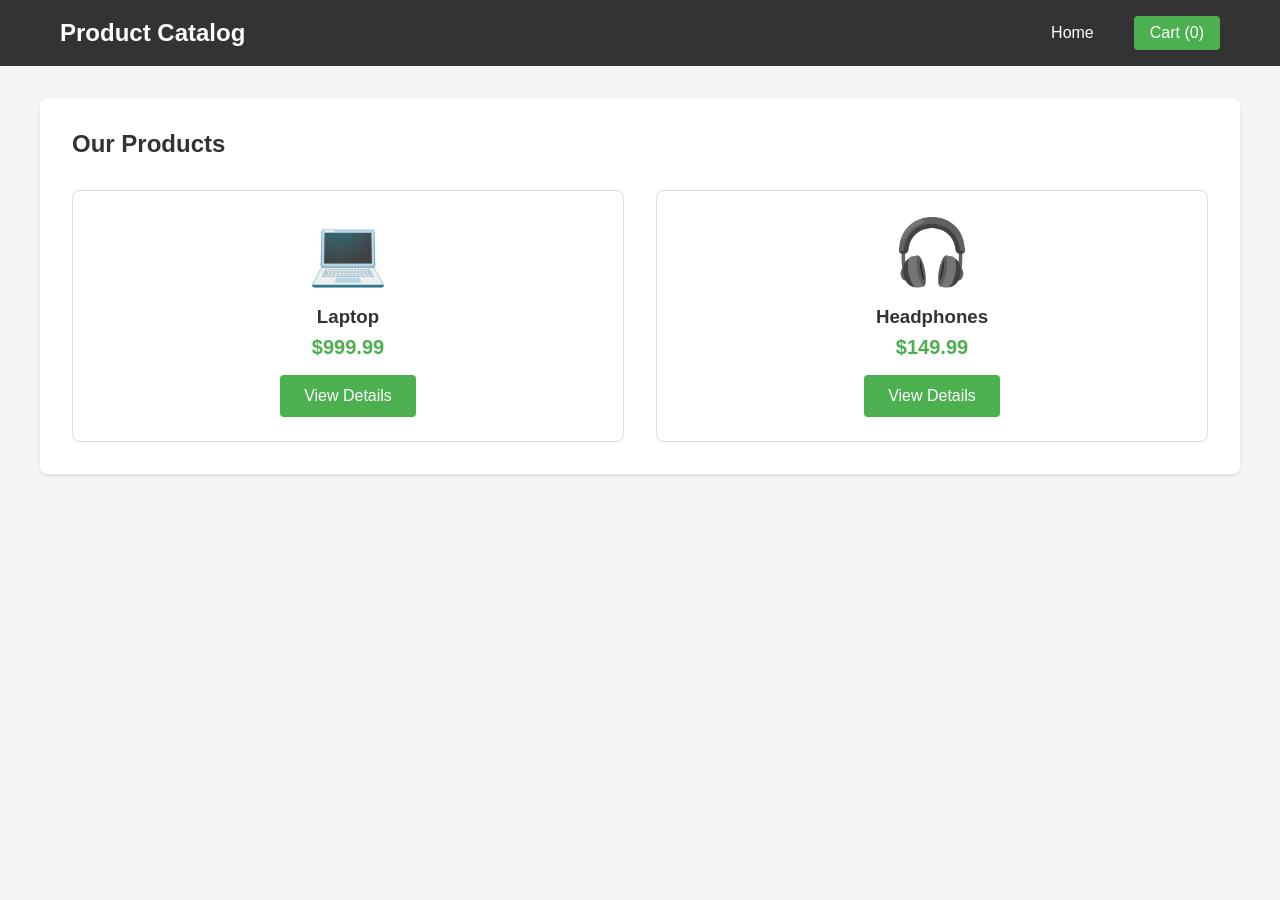
<file: websites/product-catalog/index.html>
<!DOCTYPE html>
<html lang="en">
<head>
    <meta charset="UTF-8">
    <meta name="viewport" content="width=device-width, initial-scale=1.0">
    <title>Product Catalog</title>
    <link rel="stylesheet" href="styles.css">
</head>
<body>
    <header class="header">
        <div class="container">
            <h1>Product Catalog</h1>
            <nav>
                <a href="index.html">Home</a>
                <a href="cart.html" class="cart-link">
                    Cart (<span id="cartCount">0</span>)
                </a>
            </nav>
        </div>
    </header>

    <main class="container main-content">
        <h2>Our Products</h2>
        <div class="product-grid">
            <div class="product-card" data-product-id="1">
                <div class="product-image">💻</div>
                <h3>Laptop</h3>
                <p class="price">$999.99</p>
                <a href="product.html?id=1" class="btn btn-primary">View Details</a>
            </div>
            
            <div class="product-card" data-product-id="2">
                <div class="product-image">🎧</div>
                <h3>Headphones</h3>
                <p class="price">$149.99</p>
                <a href="product.html?id=2" class="btn btn-primary">View Details</a>
            </div>
        </div>
    </main>

    <script src="app.js"></script>
    <script>
        // Update cart count on page load
        updateCartCount();
    </script>
</body>
</html>
</file>
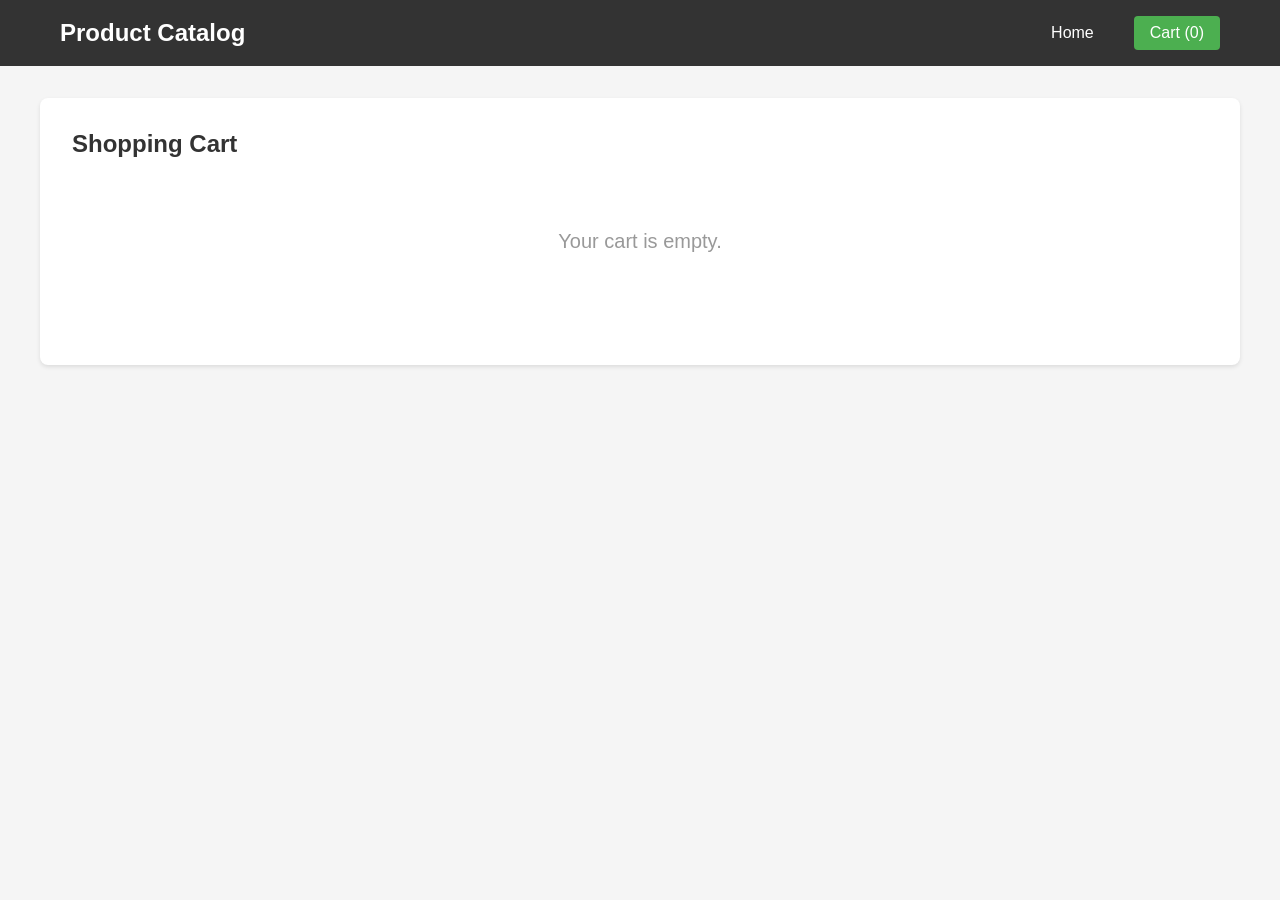
<file: websites/product-catalog/cart.html>
<!DOCTYPE html>
<html lang="en">
<head>
    <meta charset="UTF-8">
    <meta name="viewport" content="width=device-width, initial-scale=1.0">
    <title>Shopping Cart</title>
    <link rel="stylesheet" href="styles.css">
</head>
<body>
    <header class="header">
        <div class="container">
            <h1>Product Catalog</h1>
            <nav>
                <a href="index.html">Home</a>
                <a href="cart.html" class="cart-link">
                    Cart (<span id="cartCount">0</span>)
                </a>
            </nav>
        </div>
    </header>

    <main class="container main-content">
        <h2>Shopping Cart</h2>
        
        <div id="cartItems" class="cart-items">
            <p id="emptyCart" class="empty-cart">Your cart is empty.</p>
        </div>
        
        <div id="cartSummary" class="cart-summary" style="display: none;">
            <div class="summary-row">
                <strong>Total:</strong>
                <strong id="cartTotal">$0.00</strong>
            </div>
            <button class="btn btn-primary btn-large" onclick="checkout()">Checkout</button>
        </div>
    </main>

    <script src="app.js"></script>
    <script>
        renderCart();
        updateCartCount();
    </script>
</body>
</html>
</file>
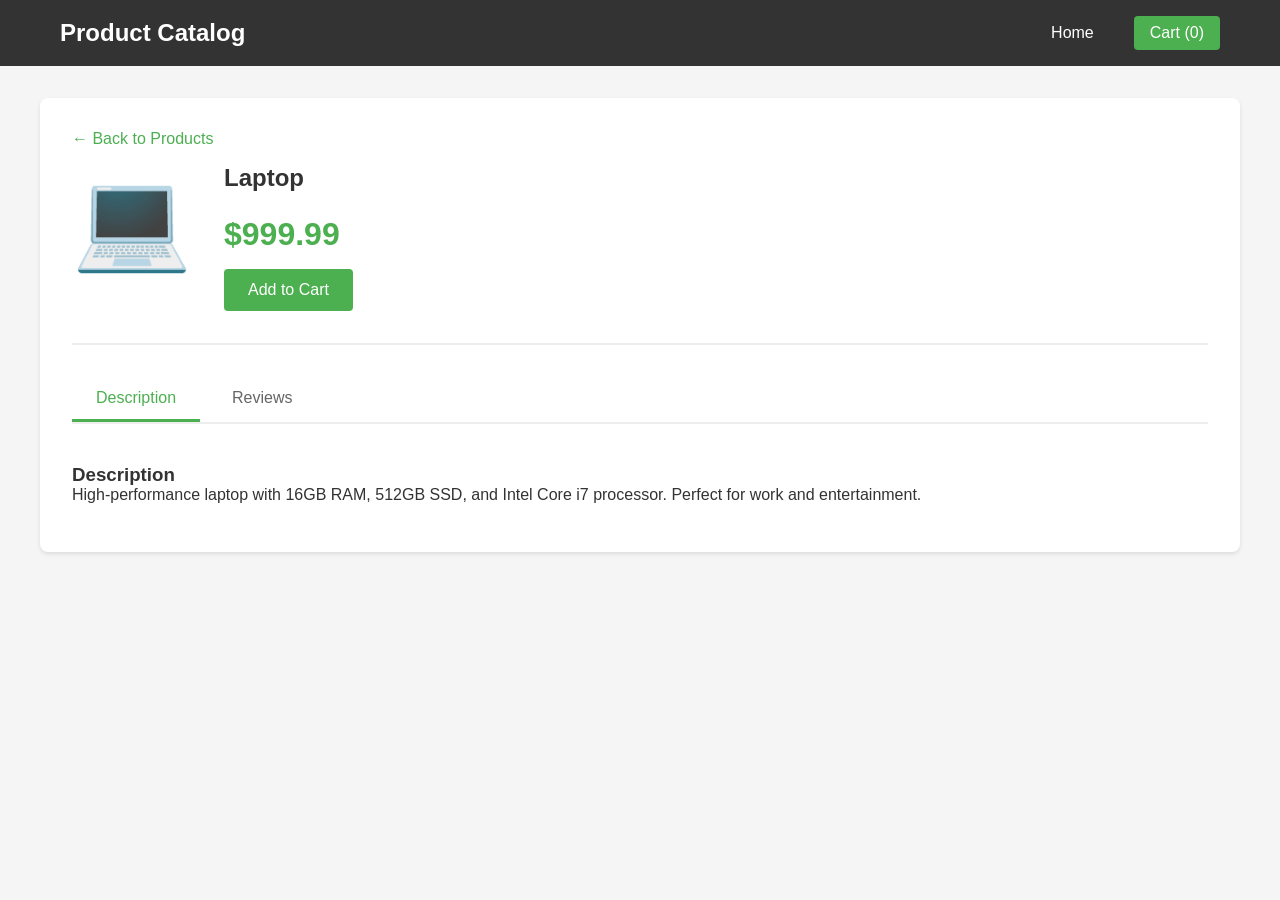
<file: websites/product-catalog/product.html>
<!DOCTYPE html>
<html lang="en">
<head>
    <meta charset="UTF-8">
    <meta name="viewport" content="width=device-width, initial-scale=1.0">
    <title>Product Details</title>
    <link rel="stylesheet" href="styles.css">
</head>
<body>
    <header class="header">
        <div class="container">
            <h1>Product Catalog</h1>
            <nav>
                <a href="index.html">Home</a>
                <a href="cart.html" class="cart-link">
                    Cart (<span id="cartCount">0</span>)
                </a>
            </nav>
        </div>
    </header>

    <main class="container main-content">
        <a href="index.html" class="back-link">← Back to Products</a>
        
        <div id="productDetails">
            <!-- Product 1: Laptop -->
            <div id="product-1" class="product-detail" style="display: none;">
                <div class="product-header">
                    <div class="product-image-large">💻</div>
                    <div class="product-info">
                        <h2>Laptop</h2>
                        <p class="price-large">$999.99</p>
                        <button class="btn btn-primary" onclick="openAddToCartModal(1, 'Laptop', 999.99)">Add to Cart</button>
                    </div>
                </div>
                
                <div class="tabs">
                    <button class="tab-btn active" onclick="switchTab('desc-1', 'spec-1')">Description</button>
                    <button class="tab-btn" onclick="switchTab('spec-1', 'desc-1')">Reviews</button>
                </div>
                
                <div id="desc-1" class="tab-content active">
                    <h3>Description</h3>
                    <p>High-performance laptop with 16GB RAM, 512GB SSD, and Intel Core i7 processor. Perfect for work and entertainment.</p>
                </div>
                
                <div id="spec-1" class="tab-content">
                    <h3>Reviews</h3>
                    <div class="review">
                        <strong>John D.</strong> - "Great laptop! Fast and reliable."
                    </div>
                    <div class="review">
                        <strong>Sarah M.</strong> - "Love the performance and battery life."
                    </div>
                </div>
            </div>

            <!-- Product 2: Headphones -->
            <div id="product-2" class="product-detail" style="display: none;">
                <div class="product-header">
                    <div class="product-image-large">🎧</div>
                    <div class="product-info">
                        <h2>Headphones</h2>
                        <p class="price-large">$149.99</p>
                        <button class="btn btn-primary" onclick="openAddToCartModal(2, 'Headphones', 149.99)">Add to Cart</button>
                    </div>
                </div>
                
                <div class="tabs">
                    <button class="tab-btn active" onclick="switchTab('desc-2', 'spec-2')">Description</button>
                    <button class="tab-btn" onclick="switchTab('spec-2', 'desc-2')">Reviews</button>
                </div>
                
                <div id="desc-2" class="tab-content active">
                    <h3>Description</h3>
                    <p>Premium wireless headphones with noise cancellation, 30-hour battery life, and superior sound quality.</p>
                </div>
                
                <div id="spec-2" class="tab-content">
                    <h3>Reviews</h3>
                    <div class="review">
                        <strong>Mike T.</strong> - "Amazing sound quality!"
                    </div>
                    <div class="review">
                        <strong>Lisa K.</strong> - "Very comfortable for long listening sessions."
                    </div>
                </div>
            </div>
        </div>
    </main>

    <!-- Add to Cart Modal -->
    <div id="addToCartModal" class="modal">
        <div class="modal-content">
            <span class="close" onclick="closeAddToCartModal()">&times;</span>
            <h3>Add to Cart</h3>
            <p id="modalProductName"></p>
            <label for="quantity">Quantity:</label>
            <input type="number" id="quantity" min="1" value="1" class="quantity-input">
            <div class="modal-actions">
                <button class="btn btn-secondary" onclick="closeAddToCartModal()">Cancel</button>
                <button class="btn btn-primary" onclick="confirmAddToCart()">Add to Cart</button>
            </div>
        </div>
    </div>

    <script src="app.js"></script>
    <script>
        // Load product based on URL parameter
        const urlParams = new URLSearchParams(window.location.search);
        const productId = urlParams.get('id') || '1';
        document.getElementById(`product-${productId}`).style.display = 'block';
        updateCartCount();
    </script>
</body>
</html>
</file>
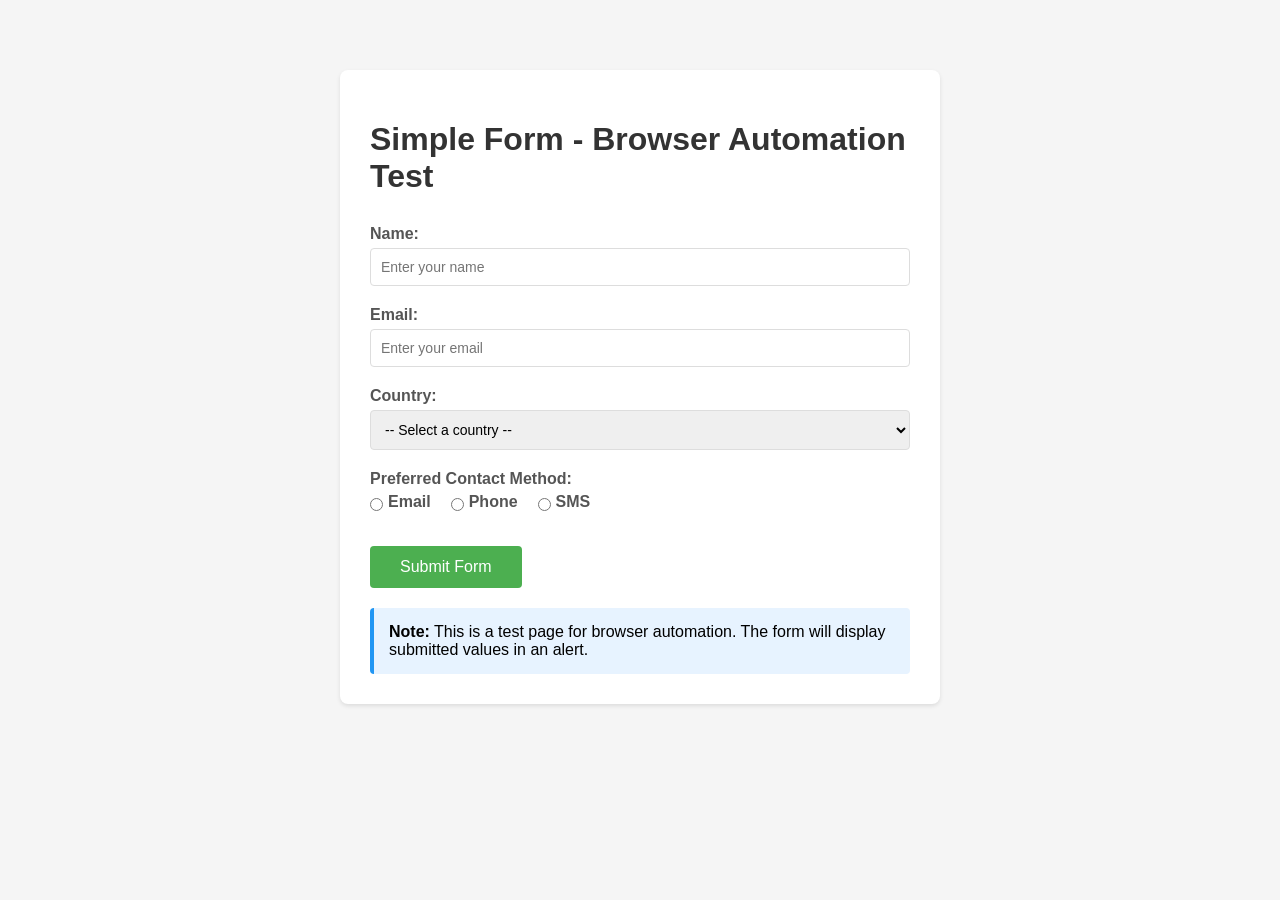
<file: websites/simple-form/test_page.html>
<!DOCTYPE html>
<html lang="en">
<head>
    <meta charset="UTF-8">
    <meta name="viewport" content="width=device-width, initial-scale=1.0">
    <title>Simple Form - Browser Automation Test</title>
    <link rel="stylesheet" href="styles.css">
</head>
<body>
    <div class="container">
        <h1>Simple Form - Browser Automation Test</h1>
        
        <form id="testForm" action="#" method="post">
            <div class="form-group">
                <label for="nameInput">Name:</label>
                <input type="text" id="nameInput" name="name" placeholder="Enter your name" required>
            </div>
            
            <div class="form-group">
                <label for="emailInput">Email:</label>
                <input type="text" id="emailInput" name="email" placeholder="Enter your email" required>
            </div>
            
            <div class="form-group">
                <label for="countrySelect">Country:</label>
                <select id="countrySelect" name="country" required>
                    <option value="">-- Select a country --</option>
                    <option value="usa">United States</option>
                    <option value="uk">United Kingdom</option>
                    <option value="canada">Canada</option>
                    <option value="australia">Australia</option>
                    <option value="germany">Germany</option>
                </select>
            </div>
            
            <div class="form-group">
                <label>Preferred Contact Method:</label>
                <div class="radio-group">
                    <div class="radio-option">
                        <input type="radio" id="contactEmail" name="contactMethod" value="email" required>
                        <label for="contactEmail">Email</label>
                    </div>
                    <div class="radio-option">
                        <input type="radio" id="contactPhone" name="contactMethod" value="phone" required>
                        <label for="contactPhone">Phone</label>
                    </div>
                    <div class="radio-option">
                        <input type="radio" id="contactSms" name="contactMethod" value="sms" required>
                        <label for="contactSms">SMS</label>
                    </div>
                </div>
            </div>
            
            <button type="submit" id="submitButton">Submit Form</button>
        </form>
        
        <div class="info">
            <strong>Note:</strong> This is a test page for browser automation. The form will display submitted values in an alert.
        </div>
    </div>
    
    <script>
        document.getElementById('testForm').addEventListener('submit', function(e) {
            e.preventDefault();
            const formData = new FormData(this);
            const data = Object.fromEntries(formData);
            alert('Form submitted!\n\n' + JSON.stringify(data, null, 2));
        });
    </script>
</body>
</html>
</file>
<file: websites/product-catalog/styles.css>
/* Reset and base styles */
* {
    margin: 0;
    padding: 0;
    box-sizing: border-box;
}

body {
    font-family: Arial, sans-serif;
    background-color: #f5f5f5;
    color: #333;
}

.container {
    max-width: 1200px;
    margin: 0 auto;
    padding: 0 20px;
}

/* Header */
.header {
    background-color: #333;
    color: white;
    padding: 1rem 0;
    margin-bottom: 2rem;
}

.header .container {
    display: flex;
    justify-content: space-between;
    align-items: center;
}

.header h1 {
    font-size: 1.5rem;
}

.header nav {
    display: flex;
    gap: 1.5rem;
}

.header nav a {
    color: white;
    text-decoration: none;
    padding: 0.5rem 1rem;
    border-radius: 4px;
    transition: background-color 0.3s;
}

.header nav a:hover {
    background-color: #555;
}

.cart-link {
    background-color: #4CAF50;
}

.cart-link:hover {
    background-color: #45a049;
}

/* Main content */
.main-content {
    background-color: white;
    padding: 2rem;
    border-radius: 8px;
    box-shadow: 0 2px 4px rgba(0,0,0,0.1);
}

h2 {
    margin-bottom: 1.5rem;
    color: #333;
}

.back-link {
    display: inline-block;
    margin-bottom: 1rem;
    color: #4CAF50;
    text-decoration: none;
}

.back-link:hover {
    text-decoration: underline;
}

/* Product grid */
.product-grid {
    display: grid;
    grid-template-columns: repeat(auto-fit, minmax(250px, 1fr));
    gap: 2rem;
    margin-top: 2rem;
}

.product-card {
    border: 1px solid #ddd;
    border-radius: 8px;
    padding: 1.5rem;
    text-align: center;
    transition: transform 0.3s, box-shadow 0.3s;
}

.product-card:hover {
    transform: translateY(-5px);
    box-shadow: 0 4px 8px rgba(0,0,0,0.2);
}

.product-image {
    font-size: 4rem;
    margin-bottom: 1rem;
}

.product-image-large {
    font-size: 6rem;
    margin-right: 2rem;
}

.product-card h3 {
    margin-bottom: 0.5rem;
    color: #333;
}

.price {
    font-size: 1.25rem;
    font-weight: bold;
    color: #4CAF50;
    margin-bottom: 1rem;
}

.price-large {
    font-size: 2rem;
    font-weight: bold;
    color: #4CAF50;
    margin: 1rem 0;
}

/* Buttons */
.btn {
    padding: 0.75rem 1.5rem;
    border: none;
    border-radius: 4px;
    cursor: pointer;
    font-size: 1rem;
    text-decoration: none;
    display: inline-block;
    transition: background-color 0.3s;
}

.btn-primary {
    background-color: #4CAF50;
    color: white;
}

.btn-primary:hover {
    background-color: #45a049;
}

.btn-secondary {
    background-color: #ccc;
    color: #333;
}

.btn-secondary:hover {
    background-color: #bbb;
}

.btn-large {
    width: 100%;
    padding: 1rem;
    font-size: 1.25rem;
    margin-top: 1rem;
}

/* Product detail page */
.product-header {
    display: flex;
    margin-bottom: 2rem;
    padding-bottom: 2rem;
    border-bottom: 2px solid #eee;
}

.product-info {
    flex: 1;
}

/* Tabs */
.tabs {
    display: flex;
    gap: 0.5rem;
    margin-bottom: 1.5rem;
    border-bottom: 2px solid #eee;
}

.tab-btn {
    padding: 0.75rem 1.5rem;
    background: none;
    border: none;
    cursor: pointer;
    font-size: 1rem;
    color: #666;
    border-bottom: 3px solid transparent;
    transition: color 0.3s, border-color 0.3s;
}

.tab-btn:hover {
    color: #333;
}

.tab-btn.active {
    color: #4CAF50;
    border-bottom-color: #4CAF50;
}

.tab-content {
    display: none;
    padding: 1rem 0;
}

.tab-content.active {
    display: block;
}

.review {
    padding: 1rem;
    margin-bottom: 1rem;
    background-color: #f9f9f9;
    border-left: 3px solid #4CAF50;
}

/* Modal */
.modal {
    display: none;
    position: fixed;
    z-index: 1000;
    left: 0;
    top: 0;
    width: 100%;
    height: 100%;
    background-color: rgba(0,0,0,0.5);
}

.modal.show {
    display: flex;
    align-items: center;
    justify-content: center;
}

.modal-content {
    background-color: white;
    padding: 2rem;
    border-radius: 8px;
    max-width: 400px;
    width: 90%;
    position: relative;
}

.close {
    position: absolute;
    right: 1rem;
    top: 1rem;
    font-size: 2rem;
    cursor: pointer;
    color: #999;
}

.close:hover {
    color: #333;
}

.modal-content h3 {
    margin-bottom: 1rem;
}

.quantity-input {
    width: 100%;
    padding: 0.75rem;
    margin: 1rem 0;
    border: 1px solid #ddd;
    border-radius: 4px;
    font-size: 1rem;
}

.modal-actions {
    display: flex;
    gap: 1rem;
    margin-top: 1.5rem;
}

.modal-actions .btn {
    flex: 1;
}

/* Cart page */
.cart-items {
    margin-bottom: 2rem;
}

.cart-item {
    display: flex;
    justify-content: space-between;
    align-items: center;
    padding: 1.5rem;
    border-bottom: 1px solid #eee;
}

.cart-item-info {
    flex: 1;
}

.cart-item-info h3 {
    margin-bottom: 0.5rem;
}

.cart-item-controls {
    display: flex;
    align-items: center;
    gap: 1rem;
}

.quantity-control {
    display: flex;
    align-items: center;
    gap: 0.5rem;
}

.quantity-control input {
    width: 60px;
    padding: 0.5rem;
    text-align: center;
    border: 1px solid #ddd;
    border-radius: 4px;
}

.remove-btn {
    background-color: #f44336;
    color: white;
    padding: 0.5rem 1rem;
    border: none;
    border-radius: 4px;
    cursor: pointer;
}

.remove-btn:hover {
    background-color: #da190b;
}

.empty-cart {
    text-align: center;
    padding: 3rem;
    color: #999;
    font-size: 1.25rem;
}

.cart-summary {
    border-top: 2px solid #eee;
    padding-top: 1.5rem;
    margin-top: 2rem;
}

.summary-row {
    display: flex;
    justify-content: space-between;
    font-size: 1.25rem;
    margin-bottom: 1rem;
}
</file>
<file: websites/simple-form/styles.css>
body {
    font-family: Arial, sans-serif;
    max-width: 600px;
    margin: 50px auto;
    padding: 20px;
    background-color: #f5f5f5;
}

.container {
    background-color: white;
    padding: 30px;
    border-radius: 8px;
    box-shadow: 0 2px 4px rgba(0,0,0,0.1);
}

h1 {
    color: #333;
    margin-bottom: 30px;
}

.form-group {
    margin-bottom: 20px;
}

label {
    display: block;
    margin-bottom: 5px;
    color: #555;
    font-weight: bold;
}

input[type="text"],
select {
    width: 100%;
    padding: 10px;
    border: 1px solid #ddd;
    border-radius: 4px;
    font-size: 14px;
    box-sizing: border-box;
}

.radio-group {
    display: flex;
    gap: 20px;
    margin-top: 5px;
}

.radio-option {
    display: flex;
    align-items: center;
    gap: 5px;
}

input[type="radio"] {
    margin: 0;
}

button[type="submit"] {
    background-color: #4CAF50;
    color: white;
    padding: 12px 30px;
    border: none;
    border-radius: 4px;
    font-size: 16px;
    cursor: pointer;
    margin-top: 10px;
}

button[type="submit"]:hover {
    background-color: #45a049;
}

.info {
    margin-top: 20px;
    padding: 15px;
    background-color: #e7f3ff;
    border-left: 4px solid #2196F3;
    border-radius: 4px;
}
</file>
